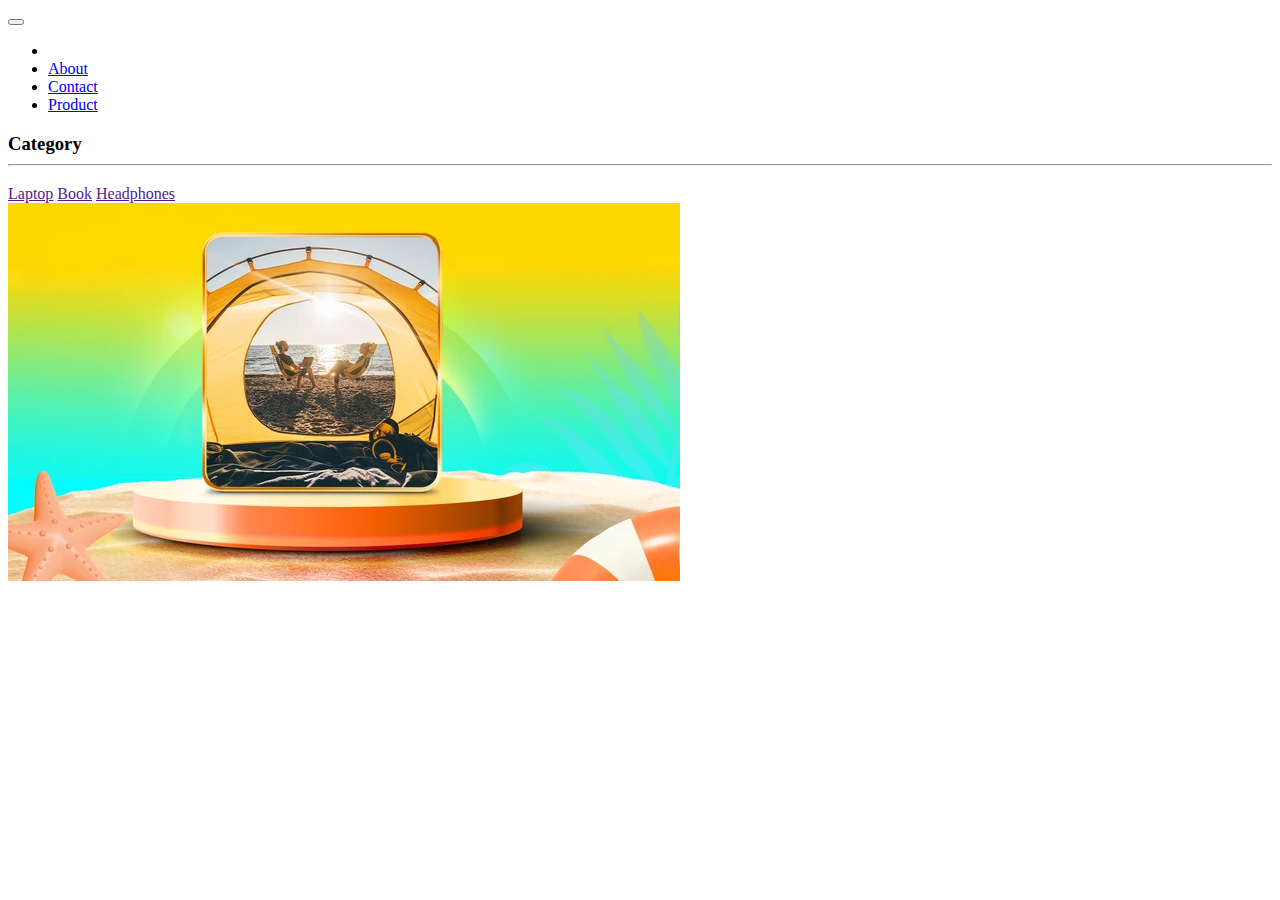
<file: basic-slider/index.html>
<!DOCTYPE html>
<html lang="en">

<head>
    <meta charset="UTF-8">
    <meta name="viewport" content="width=device-width, initial-scale=1.0">
    <title>Slider</title>
    <!-- bootstrap -->
    <link href="https://cdn.jsdelivr.net/npm/bootstrap@5.3.1/dist/css/bootstrap.min.css" rel="stylesheet"
        integrity="sha384-4bw+/aepP/YC94hEpVNVgiZdgIC5+VKNBQNGCHeKRQN+PtmoHDEXuppvnDJzQIu9" crossorigin="anonymous">
    <!-- fontawesome -->
    <link rel="stylesheet" href="https://cdnjs.cloudflare.com/ajax/libs/font-awesome/6.4.2/css/all.min.css"
        integrity="sha512-z3gLpd7yknf1YoNbCzqRKc4qyor8gaKU1qmn+CShxbuBusANI9QpRohGBreCFkKxLhei6S9CQXFEbbKuqLg0DA=="
        crossorigin="anonymous" referrerpolicy="no-referrer" />
    <link rel="stylesheet" href="./css/style.css">
</head>

<body>



    <!-- Navbar -->
    <nav class="navbar navbar-dark bg-dark navbar-expand-lg">
        <div class="container">
            <!-- Navbar Toggle Button -->
            <button type="button" class="navbar-toggler border" data-bs-toggle="collapse" data-bs-target="#navbar-main">
                <span><i class="fa-solid fa-bars"></i></span>
            </button>
            <div class="collapse navbar-collapse" id="navbar-main">
                <!-- Navbar Links -->
                <ul class="navbar-nav">
                    <li class="nav-item">
                        <a href="index.html" class="nav-link ps-0 text-light"><i class="fa-solid fa-house"></i></a>
                    </li>
                    <li class="nav-item">
                        <a href="about.html" class="nav-link">About</a>
                    </li>
                    <li class="nav-item">
                        <a href="contact.html" class="nav-link">Contact</a>
                    </li>
                    <li class="nav-item">
                        <a href="contact.html" class="nav-link">Product</a>
                    </li>
                </ul>
            </div>
        </div>
    </nav>

    <!-- Main Content Section -->
    <section class="mt-3">
        <div class="container">
            <div class="row p-lg-5 p-1 justify-content-center">
                <!-- Sidebar -->
                <aside class="card shadow-lg d-none d-lg-block col-lg-3" style="height: 400;">
                    <div class="aside-title">
                        <h3 class="aside-category-title text-center pt-2">
                            Category
                            <hr class="line-light">
                        </h3>
                    </div>
                    <!-- Sidebar Navigation -->
                    <nav class="nav flex-column p-3 overflow-auto flex-nowrap" style="height: 300;">
                        <a href="" class="nav-link">Laptop</a>
                        <a href="" class="nav-link">Book</a>
                        <a href="" class="nav-link">Headphones</a>
                    </nav>
                </aside>

                <!-- Main Content -->
                <div class="col-lg-9">
                    <!-- Slide Image -->
                    <img class="slide-img rounded img-fluid mx-auto d-block" src="./img/img-1.jpeg" alt="">
                    <!-- Slider Controls -->
                    <div class="text-center mt-2">
                        <i class="text-center fa-2x fa-solid fa-arrow-left me-2 slider-controls"></i>
                        <i id="toggleIcon" class="fa fa-2x me-2 fa-stop slider-controls"></i>
                        <i class="text-center fa-2x fa-solid fa-arrow-right slider-controls"></i>

                    </div>
                </div>

            </div>
        </div>
    </section>



    <!-- Bootstrap JS and Custom Script -->
    <script src="https://cdn.jsdelivr.net/npm/bootstrap@5.3.1/dist/js/bootstrap.bundle.min.js"
        integrity="sha384-HwwvtgBNo3bZJJLYd8oVXjrBZt8cqVSpeBNS5n7C8IVInixGAoxmnlMuBnhbgrkm"
        crossorigin="anonymous"></script>

    <script src="./js/script.js"></script>

</body>

</html>
</file>
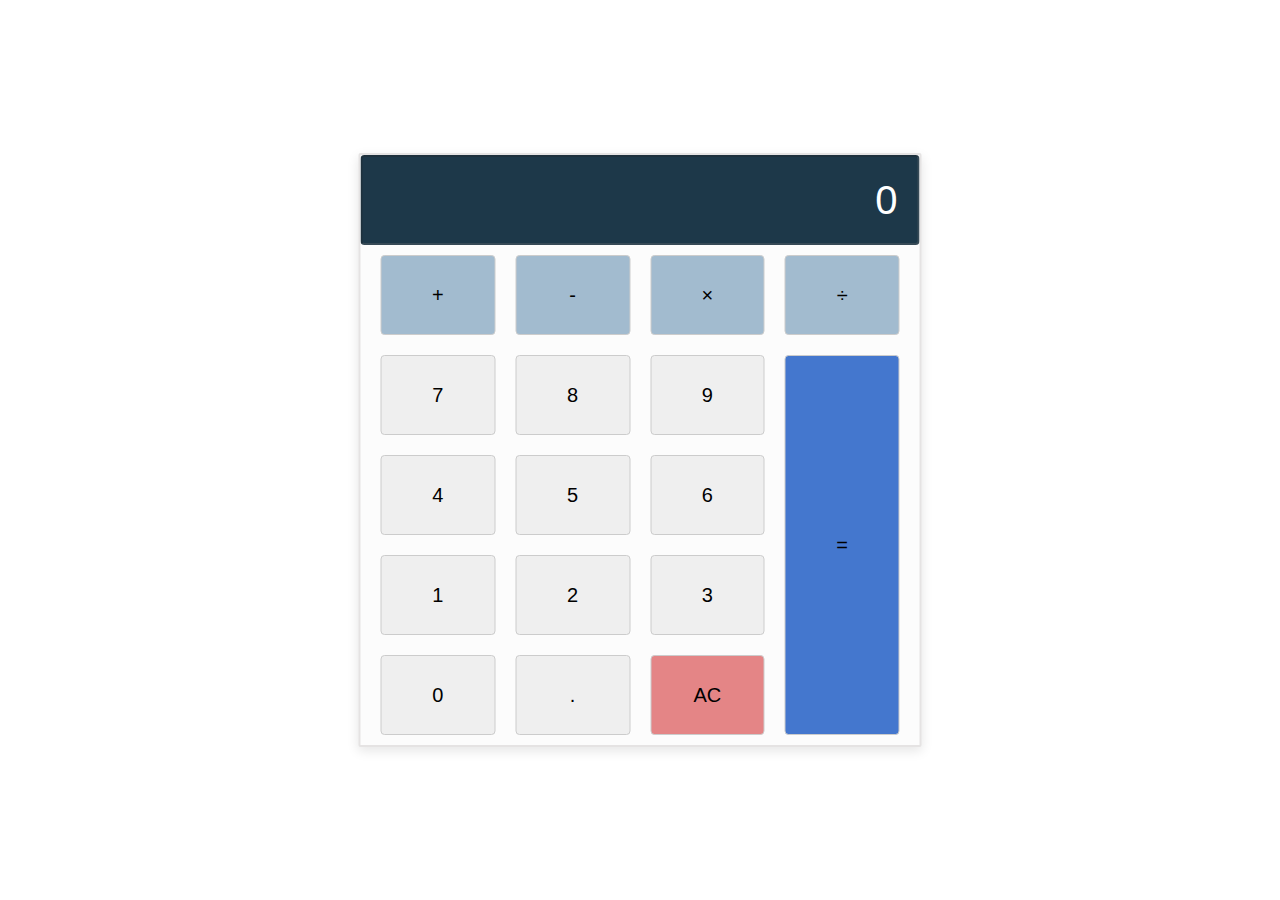
<file: calculator/index.html>
<!DOCTYPE html>
<html lang="en">

<head>
    <meta charset="UTF-8">
    <meta name="viewport" content="width=device-width, initial-scale=1.0">
    <title>Calculator</title>
    <link rel="stylesheet" href="./css/style.css">
</head>

<body>

    <div class="calculator">
        <div class="display-area">
            <input class="calculator-input" type="text" value="0" disabled>
        </div>
        <div class="calculator-keys">

            <button type="button" class="operator calc-button " value="+">+</button>
            <button type="button" class="operator calc-button" value="-">-</button>
            <button type="button" class="operator calc-button" value="*">&times;</button>
            <button type="button" class="operator calc-button" value="/">&divide;</button>

            <button type="button" class="calc-button" value="7">7</button>
            <button type="button" class="calc-button" value="8">8</button>
            <button type="button" class="calc-button" value="9">9</button>

            <button type="button" class="calc-button" value="4">4</button>
            <button type="button" class="calc-button" value="5">5</button>
            <button type="button" class="calc-button" value="6">6</button>

            <button type="button" class="calc-button" value="1">1</button>
            <button type="button" class="calc-button" value="2">2</button>
            <button type="button" class="calc-button" value="3">3</button>

            <button type="button" class="calc-button" value="0">0</button>
            <button type="button" class="decimal calc-button" value=".">.</button>
            <button type="button" class="clear calc-button" value="clear">AC</button>
            <button type="button" class="operator equal calc-button" value="=">=</button>
            


        </div>
    </div>

    <script src="./js/script.js"></script>
</body>

</html>
</file>
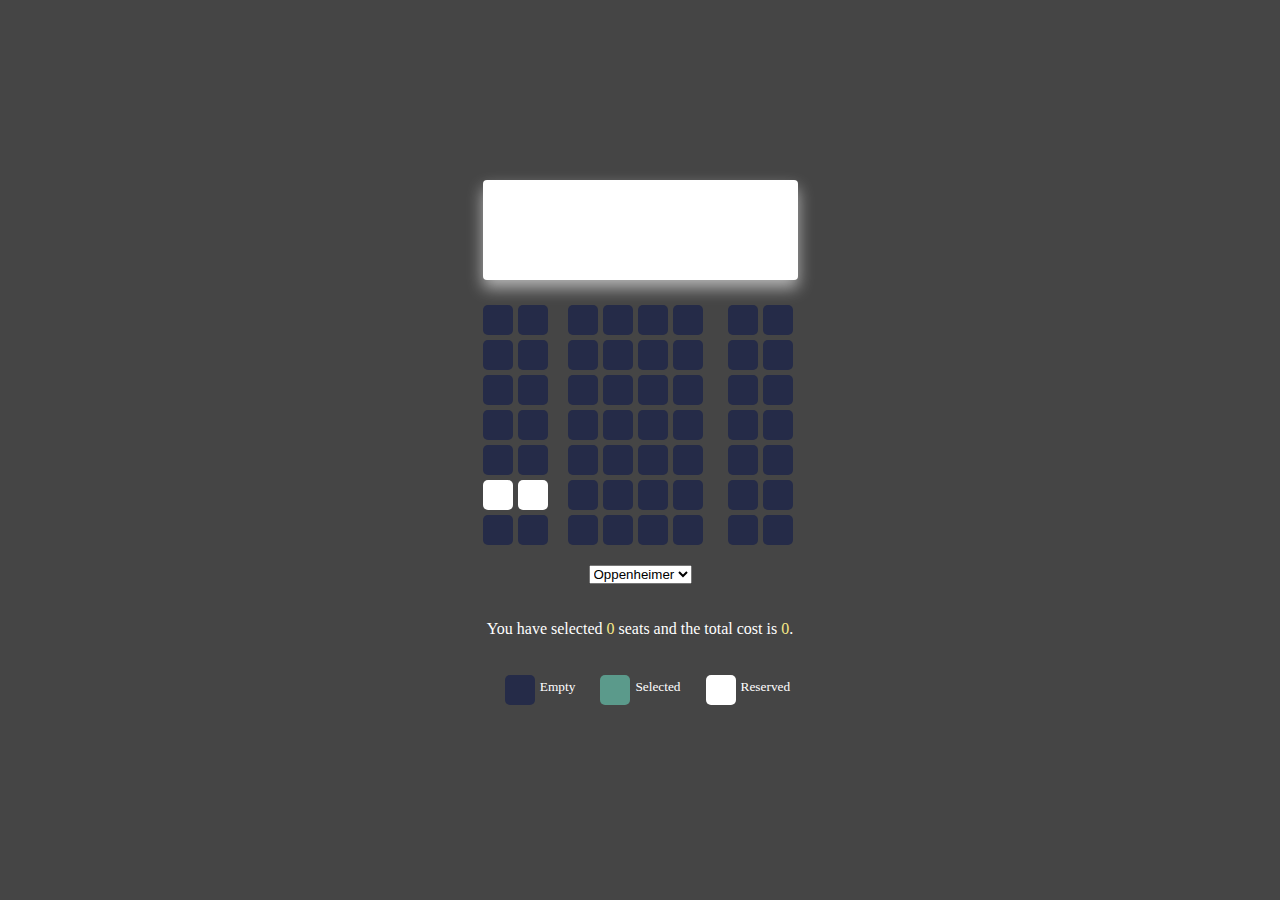
<file: cinema-app/index.html>
<!DOCTYPE html>
<html lang="en">

<head>
    <meta charset="UTF-8">
    <meta name="viewport" content="width=device-width, initial-scale=1.0">
    <title>Cinema</title>
    <link rel="stylesheet" href="./css/style.css">
</head>

<body>

    <!-- Seat selection area -->

    <div class="container">
        <div class="cinema-screen"></div>
        <div class="row">
            <!-- Seats -->
            <div class="seat"></div>
            <div class="seat"></div>
            <div class="seat"></div>
            <div class="seat"></div>
            <div class="seat"></div>
            <div class="seat"></div>
            <div class="seat"></div>
            <div class="seat"></div>
        </div>
        <!-- Other rows go here -->
        <div class="row">
            <div class="seat"></div>
            <div class="seat"></div>
            <div class="seat"></div>
            <div class="seat"></div>
            <div class="seat"></div>
            <div class="seat"></div>
            <div class="seat"></div>
            <div class="seat"></div>
        </div>
        <div class="row">
            <div class="seat"></div>
            <div class="seat"></div>
            <div class="seat"></div>
            <div class="seat"></div>
            <div class="seat"></div>
            <div class="seat"></div>
            <div class="seat"></div>
            <div class="seat"></div>
        </div>
        <div class="row">
            <div class="seat"></div>
            <div class="seat"></div>
            <div class="seat"></div>
            <div class="seat"></div>
            <div class="seat"></div>
            <div class="seat"></div>
            <div class="seat"></div>
            <div class="seat"></div>
        </div>
        <div class="row">
            <div class="seat"></div>
            <div class="seat"></div>
            <div class="seat"></div>
            <div class="seat"></div>
            <div class="seat"></div>
            <div class="seat"></div>
            <div class="seat"></div>
            <div class="seat"></div>
        </div>
        <div class="row">
            <div class="seat reserved"></div>
            <div class="seat reserved"></div>
            <div class="seat"></div>
            <div class="seat"></div>
            <div class="seat"></div>
            <div class="seat"></div>
            <div class="seat"></div>
            <div class="seat"></div>
        </div>
        <div class="row">
            <div class="seat"></div>
            <div class="seat"></div>
            <div class="seat"></div>
            <div class="seat"></div>
            <div class="seat"></div>
            <div class="seat"></div>
            <div class="seat"></div>
            <div class="seat"></div>
        </div>
    </div>
    <!-- Film selection area -->
    <select id="movies">
        <option disabled>Select a film</option>
        <option value="100">Oppenheimer</option>
        <option value="80">Barbie</option>
        <option value="75">Ninja Turtles</option>
    </select>
    <!-- Information area -->
    <div class="info">
        <p>You have selected <span id="count" class="text-warning">0</span> seats and the total cost is <span
                id="amount" class="text-warning">$0</span>.</p>
    </div>
    <!-- Seat information area -->
    <div class="seat-info">
        <ul>
            <li>
                <div class="seat"></div>
                <small>Empty</small>
            </li>
            <li>
                <div class="seat selected"></div>
                <small>Selected</small>
            </li>
            <li>
                <div class="seat reserved"></div>
                <small>Reserved</small>
            </li>
        </ul>
    </div>



    <script src="./js/scrpit.js"></script>
</body>

</html>
</file>
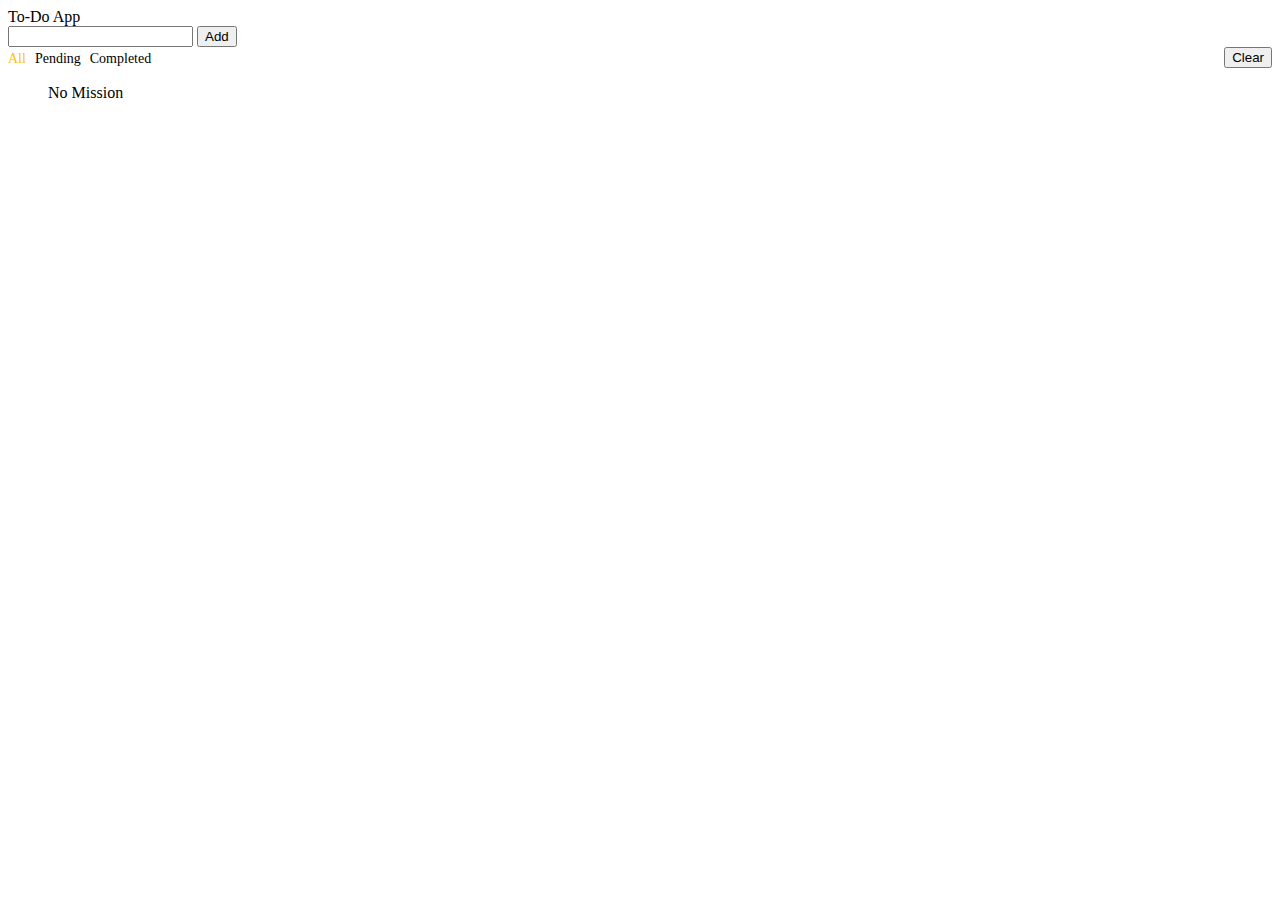
<file: to-do/index.html>
<!DOCTYPE html>
<html lang="en">

<head>
    <meta charset="UTF-8">
    <meta name="viewport" content="width=device-width, initial-scale=1.0">
    <title>TO-DO</title>
    <!-- bootstrap -->
    <link href="https://cdn.jsdelivr.net/npm/bootstrap@5.3.1/dist/css/bootstrap.min.css" rel="stylesheet"
        integrity="sha384-4bw+/aepP/YC94hEpVNVgiZdgIC5+VKNBQNGCHeKRQN+PtmoHDEXuppvnDJzQIu9" crossorigin="anonymous">
    <!-- fontawesome -->
    <link rel="stylesheet" href="https://cdnjs.cloudflare.com/ajax/libs/font-awesome/6.4.2/css/all.min.css"
        integrity="sha512-z3gLpd7yknf1YoNbCzqRKc4qyor8gaKU1qmn+CShxbuBusANI9QpRohGBreCFkKxLhei6S9CQXFEbbKuqLg0DA=="
        crossorigin="anonymous" referrerpolicy="no-referrer" />
    <!-- style -->
    <link rel="stylesheet" href="./css/style.css">
</head>

<body class="mt-2">
    <div class="container">
        <div class="row  justify-content-md-center">
            <div class="col-6">
                <div class="card">
                    <div class="card-header bg-warning">
                        <!-- Title -->
                        <div class="lead text-center">To-Do App</div>
                    </div>

                    <div class="card-body">
                        <!-- Input field for adding new tasks -->
                        <form>
                            <div class="input-group">
                                <input type="text" name="txtTaskName" id="txtTaskName" class="form-control">
                                <input type="submit" class="btn btn-primary btn-sm" id="btnAddTask" value="Add">
                            </div>
                        </form>
                    </div>
                </div>
                <div class="card mt-3">
                    <div class="card-header controls">
                        <!-- Status options for filtering tasks -->
                        <div class="filters">
                            <span class="active" id="all">All</span>
                            <span id="pending">Pending</span>
                            <span id="completed">Completed</span>
                        </div>
                        <input type="button" value="Clear" id="btnClear" class="float-end btn btn-danger btn-sm">
                    </div>
                    <!-- Task list -->
                    <ul id="task-list" class="list-group list-group-flush"></ul>

                </div>
            </div>
        </div>
    </div>

    <script src="https://cdn.jsdelivr.net/npm/bootstrap@5.3.1/dist/js/bootstrap.bundle.min.js"
        integrity="sha384-HwwvtgBNo3bZJJLYd8oVXjrBZt8cqVSpeBNS5n7C8IVInixGAoxmnlMuBnhbgrkm"
        crossorigin="anonymous"></script>
    <script src="./js/script.js"></script>
   
</body>

</html>
</file>
<file: basic-slider/css/style.css>
.slider-controls{
    cursor: pointer;
}
</file>
<file: calculator/css/style.css>
*{
    padding: 0;
    margin: 0;
    box-sizing: border-box;
}

html{
    font-size: 10px;
}

body{
    font-size: 1.2rem;
}

.calculator{
    position: absolute;
    top: 50%;
    left: 50%;
    transform:translate(-50%, -50%);
    border: 2px solid #e5e3e3;
    border-radius: 2px;
    background-color: #fcfcfc ;
    box-shadow: rgba(0, 0, 0, 0.1) 0px 4px 12px;
}

.calculator-input{
    width: 100%;
    height: 90px;
    padding-left: 20px;
    padding-right: 20px;
    text-align: end;
    font-size: 4rem;
    border-radius: 4px;
    background-color: #1d3849;
    color: #fff;
}

.calculator-keys{
    display: grid;
    grid-template-columns: repeat(4,1fr);
    gap: 20px;
    padding: 10px 20px 10px 20px;
    
}
.calc-button{
    height: 80px;
    border-radius: 4px;
    border: 1px solid #ccc;
    font-size: 2rem;
    cursor: pointer;
}

.calc-button:hover{
    border: 1px solid #8c8c8c;
    background-color: #d1d1d1;
  
}

.operator {
    background-color: #a2bbcf;
}
.operator:hover{
    background-color: #9bb2c4;
}

.equal{
    background-color: #4477CE;
    grid-area: 2/4/6;
    height: 100%;
}

.equal:hover{
    background-color: #416fba;
}
.clear{
    background-color: #E48586;
}

.clear:hover{
    background-color: #d17d7d;
}
</file>
<file: cinema-app/css/style.css>
body{
    background-color: #454545;
    margin: 0;
    padding: 0;
    box-sizing: border-box;
    color: #fff;
    display: flex;
    flex-direction: column;
    justify-content: center;
    align-items: center;
    height: 100vh;
}

/* Text with warning color */
.text-warning{
    color: #F7E987 ;
}

/* Remove default list bullet points */
ul{
    list-style: none;
}


/* Style for the seat container and rows */
.container .row {
    display: flex;
    justify-content: center;
    align-items: center;
}

/* Styling for individual seats */
.seat{
    height: 30px;
    width: 30px;
    background-color: #252B48;
    margin: 5px 5px 0 0;
    border-radius: 5px;
}

/* Hover effect for unreserved seats */
.container .seat:not(.reserved):hover{
    transform:scale(1.2);
    transition: transform 0.3s;
    cursor: pointer;

}

/* Style adjustments for specific seats */
.container .seat:nth-child(2) {
        margin-right: 20px;
}
.container .seat:nth-last-child(2){
    margin-left: 20px;
}


/* Styling for reserved seats */
.reserved{
    background-color: #fff !important;
}

/* Styling for selected seats */
.selected {
    background-color: #5B9A8B !important;
}

/* Styling for the cinema screen */
.cinema-screen{
    background-color: #fff;
    width: 100%;
    height: 100px;
    border-radius: 4px;
    margin-bottom: 20px;
    box-shadow: 0px 8px 16px rgba(255, 255, 255, 0.6);
}

/* Styling for the movie selection dropdown */
#movies{
    margin: 20px 0 20px 0;
}


/* Styling for the seat information section */
.seat-info ul{
    display:  flex;
    justify-content: center;
    align-items: center;
}
.seat-info ul li{
    display: flex;
    justify-content: center;
    align-items: center;
    margin-right: 25px;
}
</file>
<file: to-do/css/style.css>
.dropdown-toggle::after{
    display: none;
}

.task{
    display: flex;
    align-items: center;
    justify-content: space-between;
}

.task label.checked{
    text-decoration: line-through;
}

.controls {
    display: flex;
    justify-content: space-between;
    align-items: center;
}

.filters span.active{
    color: #FFC107;
}
.filters span{
    padding-right: 5px;
    font-size: 14px;
    cursor: pointer;
}
</file>
